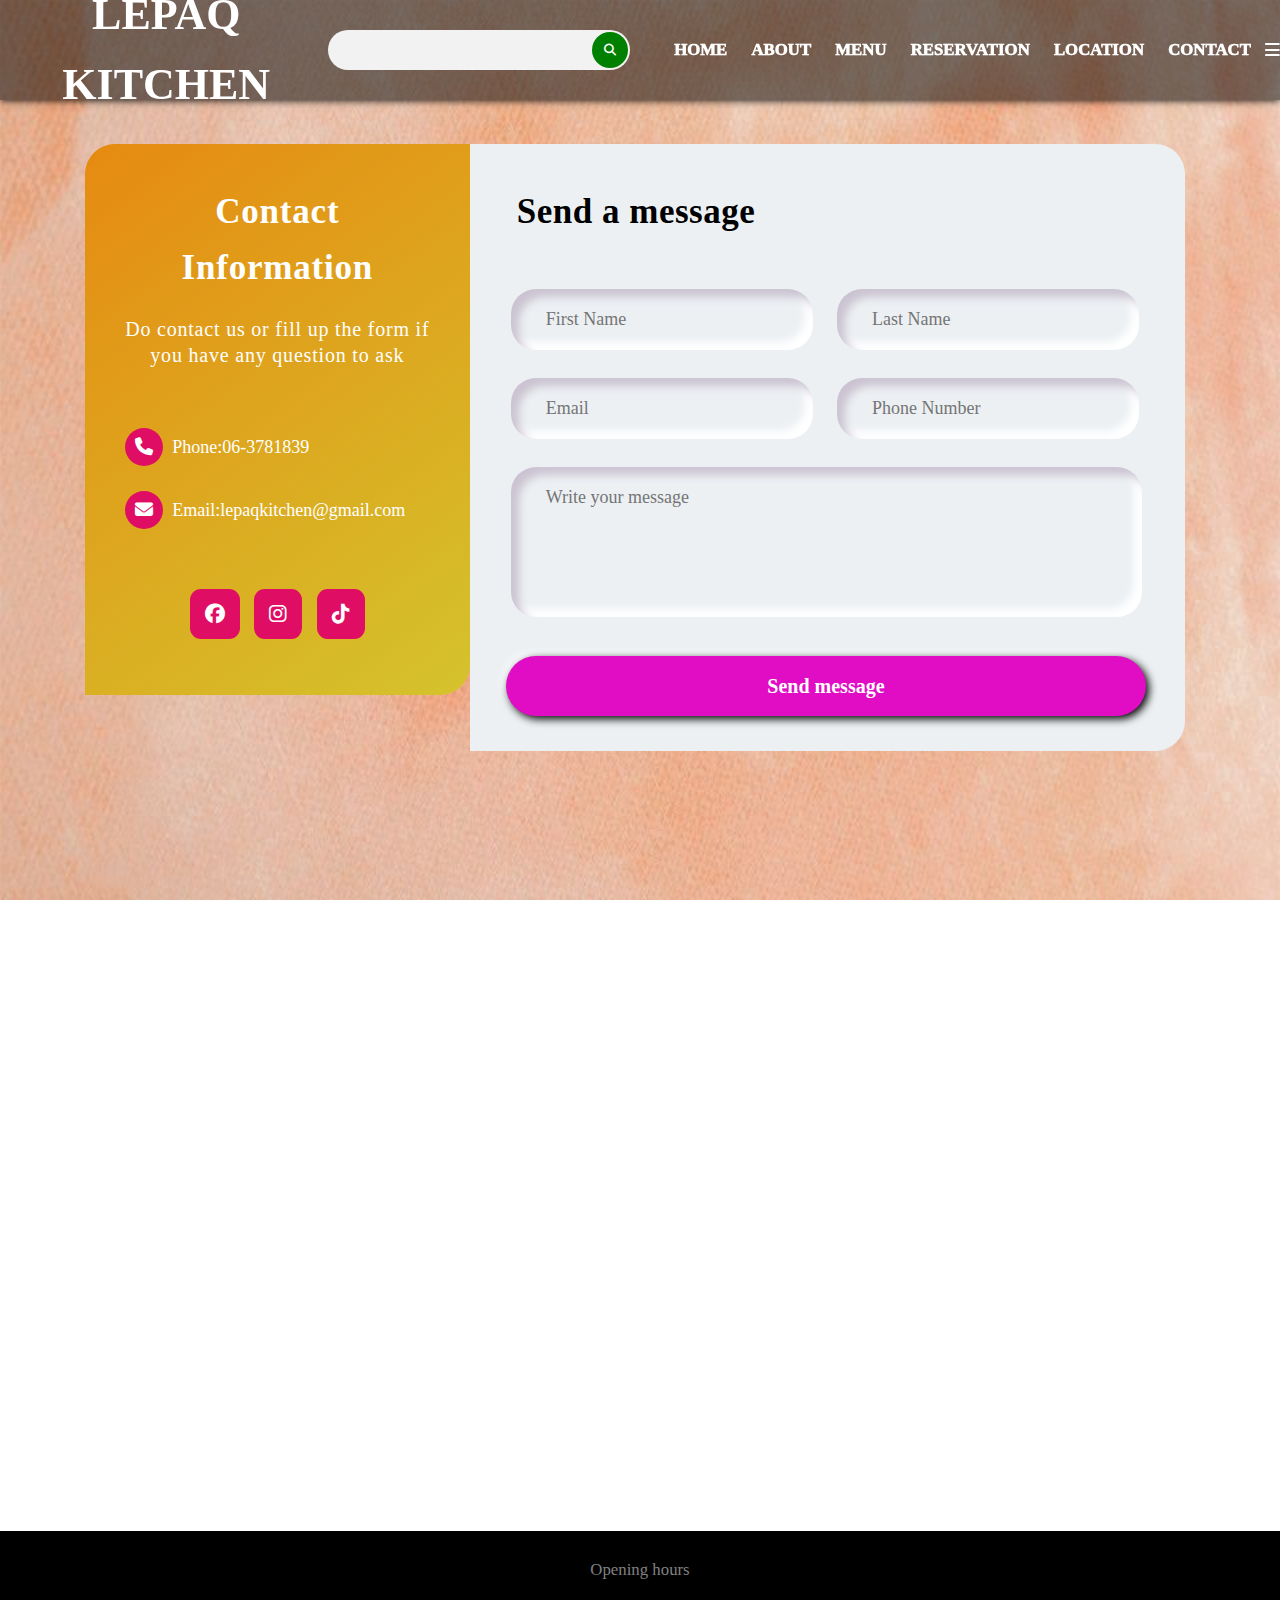
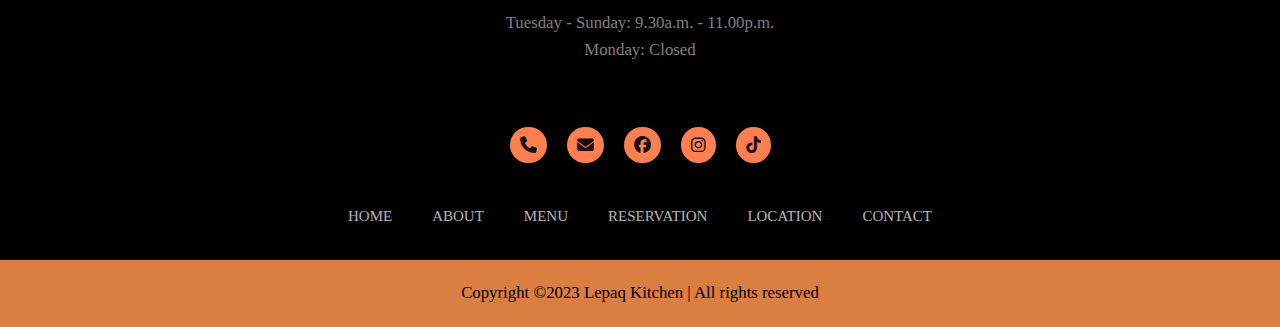
<file: groupesaimen/contact.html>
<html>
    <head>
        <title>CONTACT</title>
        <link rel="stylesheet" href="css/style.css">
        <link rel="stylesheet" href="https://cdnjs.cloudflare.com/ajax/libs/font-awesome/6.2.1/css/all.min.css">
    </head>
    <style>
        main{
            width: 100vw;
            margin: 0 auto;
            padding: 30px 20px;
            min-height: calc(200vh - 211px - 58px);
        }
        #section-wrapper{
            width: 90%;
            padding: 10px;
        }
        .box-wrapper{
            position: relative;
            display: table;
            width: 1100px;
            margin: auto;
            margin-top: 104px;
            border-radius: 30px;
            left: 5%;
        }
        .info-wrap{
            width: 35%;
            height: 551px;
            padding: 40px;
            float: left;
            display: block;
            border-radius: 30px 0px 30px 0px;
            background: linear-gradient(144deg, rgb(230, 138, 17)0%, rgb(212, 195, 44)100%);
            color: white;
        }
        .info-title{
            text-align: center;
            font-size: 35px;
            letter-spacing: 0.8px;
        }
        .info-subtitle{
            font-size: 20px;
            font-weight: 300;
            margin-top: 20px;
            letter-spacing: 0.8px;
            line-height: 26px;
            text-align: center;
        }
        .info-details{
            list-style: none;
            margin: 60px 0px;
        }
        .info-details li{
            margin-top: 25px;
            font-size: 18px;
            color:white;
        }
        .info-details li i{
            background: rgb(224, 13, 101);
            padding: 10px;
            border-radius: 80%;
            margin-right: 5px;
        }
        .info-details li a{
            color:white;
            text-decoration: none;
        }
        .info-details li a:hover{
            color: rgba(172, 43, 247, 0.774);
        }
        .social-icons{
            list-style: none;
            text-align: center;
            margin: 20px 0px;
        }
        .social-icons li{
            display: inline-block;
        }
        .social-icons li i{
            background:rgb(224, 13, 101);
            color:white;
            padding: 15px;
            font-size: 20px;
            border-radius: 22%;
            margin: 0px 5px;
            cursor: pointer;
        }
        .social-icons li i:hover{
            background: rgba(240, 216, 83, 0.555);
            color: black;
        }
        .form-wrap{
            width: 65%;
            float: right;
            padding: 40px 24px 35px;
            border-radius: 0px 30px 30px 0px;
            background: #ecf0f3;
        }
        .form-title{
            text-align: left;
            margin-left: 23px;
            font-size: 35px;
            letter-spacing: 0.5px;
        }
        .form-fields{
            display: table;
            width: 100%;
            padding: 15px 5px 5px 5px;
        }
        .form-fields input,
        .form-fields textarea{
            border: none;
            outline: none;
            background: none;
            font-size: 18px;
            color: black;
            padding: 20px 10px 20px 5px;
            width: 100%;
        }
        .form-fields textarea{
            height: 150px;
            resize: none;
        }
        .form-group{
            width: 46%;
            float: left;
            padding: 0px 30px;
            margin: 14px 12px;
            border-radius: 25px;
            box-shadow: inset 8px 8px 8px #cbc3d1, inset -8px -8px 8px #ffffff;
        }
        .form-fields .form-group:last-child{
            width: 96%;
        }
        .submit-button{
            width: 96%;
            height: 60px;
            margin: 0px 12px;
            border-radius: 30px;
            font-size: 20px;
            font-weight: 700;
            outline: none;
            border: none;
            cursor: pointer;
            color: #fff;
            text-align: center;
            background: rgb(224, 13, 196);
            box-shadow: 3px 3px 8px black, -3px -3px 8px #ffffff;
            transition: .5s;
        }
        .submit-button:hover{
            background: #b4882a;
        }
        /* Responsive css */
        @media only screen and (max-width: 767px){
            .box-wrapper{
                width: 100%;
            }
            .info-wrap,
            .form-wrap{
                width: 100%;
                height: inherit;
                float: none;
            }
            .info-wrap{
                border-radius: 30px 30px 0px 0px;
            }
            .form-wrap{
                border-radius: 0px 0px 30px 30px;
            }
            .form-group{
                width: 100%;
                float: none;
                margin: 25px 0px;
            }
            .formm-fields .form-group:last-child,
            .submit-button{
                width: 100%;
            }
            .submit-button{
                margin:10px 0px;
            }
        }
    </style>
    <style>
        body {
          background-image: url('images/bg4.jpg');
          background-repeat: no-repeat;
        background-attachment: fixed;
        background-size: 100% 100%;
          
        }
        </style>
        <section class="header">
        <header>
            <input type="checkbox" name="" id="chk1">
            <div class="logo"><h1>LepaQ Kitchen</h1></div>
            <div class="search-box">
                <form action="">
                    <input type="text" name="search" id="srch">
                    <button type="submit"><i class="fa fa-search"></i></button>
                </form>
            </div>
            <ul>
                <li><a href="index.html">HOME</a></li>
                <li><a href="about.html">ABOUT</a></li>
                <li><a href="menu.html">MENU</a></li>
                <li><a href="reservation.html">RESERVATION</a></li>
                <li><a href="location.html">LOCATION</a></li>
                <li><a href="contact.html">CONTACT</a></li>
            </ul>
            <div class="menu">
                <label for="chk1">
                    <i class="fa fa-bars"></i>
                </label>
            </div>
        </header>
        </section>
        <section class="main">
            <main>
                <section id="section-wrapper">
                    <div class="box-wrapper">
                        <div class="info-wrap">
                                <h2 class="info-title">Contact Information</h2>
                                <h3 class="info-subtitle">Do contact us or fill up the form if you have any question to ask</h3>
                                <ul class="info-details">
                                    <li>
                                        <i class="fa-solid fa-phone"></i>
                                            <span>Phone:</span><a href="tel:6063781839">06-3781839</a>
                                    </li>
                                    <li>
                                        <i class="fa fa-envelope" aria-hidden="true"></i>
                                            <span>Email:</span><a href="mailto:lepaqkitchen@gmail.com">lepaqkitchen@gmail.com</a>
                                    </li>
                                </ul>
                                <ul class="social-icons">
                                    <li>
                                        <a href="https://www.facebook.com/shaniznajwa.hairulnizam">
                                            <i class="fa-brands fa-facebook"></i>
                                        </a>
                                    </li>
                                    <li>
                                        <a href="https://instagram.com/shaniznajwa?igshid=ZDdkNTZiNTM=">
                                            <i class="fa-brands fa-instagram"></i>
                                        </a>
                                    </li>
                                    <li>
                                        <a href="https://www.tiktok.com/@shnznjwa?_t=8ZP8MvFUmn4&_r=1">
                                            <i class="fa-brands fa-tiktok"></i>
                                        </a>
                                    </li>
                                </ul>
                            </div>
                            <div class="form-wrap">
                                <form action="#" method="POST">
                                <h2 class="form-title">Send a message</h2>
                                <div class="form-fields">
                                    <div class="form-group">
                                        <input type="text" class="fname" placeholder="First Name">
                                    </div>
                                    <div class="form-group">
                                        <input type="text" class="1name" placeholder="Last Name">
                                    </div>
                                    <div class="form-group">
                                        <input type="email" class="email" placeholder="Email">
                                    </div>
                                    <div class="form-group">
                                        <input type="number" class="call" placeholder="Phone Number">
                                    </div>
                                    <div class="form-group">
                                        <textarea name="message" id="" placeholder="Write your message"></textarea>
                                    </div>
                                </div>
                                <input type="submit" value="Send message" class="submit-button">
                            </form>
                        </div>
                    </div>
                </section>
            </main>
        </section>
        <section class="footer">
        <footer>
            <div class="footerOperation">
                <p><b>Opening hours</b></p>
                <br>
                Tuesday - Sunday: 9.30a.m. - 11.00p.m.
                <p>Monday: Closed</p>
            </br>
            </div>
            <div class="footerContainer">
                <div class="socialIcons">
                    <a href="tel:6036781839"><i class="fa-solid fa-phone"></i></a>
                    <a href="mailto:lepaqkitchen@gmail.com"><i class="fa fa-envelope" aria-hidden="true"></i></a>
                    <a href="https://www.facebook.com/shaniznajwa.hairulnizam?mibextid=ZbWKwL"><i class="fa-brands fa-facebook"></i></a>
                    <a href="https://instagram.com/shaniznajwa?igshid=ZDdkNTZiNTM="><i class="fa-brands fa-instagram"></i></a>
                    <a href="https://www.tiktok.com/@shnznjwa?_t=8ZP8MvFUmn4&_r=1"><i class="fa-brands fa-tiktok"></i></a>
                </div>
                <div class="footerNav">
                    <ul>
                        <li><a href="index.html">HOME</a></li>
                        <li><a href="about.html">ABOUT</a></li>
                        <li><a href="menu.html">MENU</a></li>
                        <li><a href="reservation.html">RESERVATION</a></li>
                        <li><a href="location.html">LOCATION</a></li>
                        <li><a href="contact.html">CONTACT</a></li>
                    </ul>
                </div>
            </div>
        <div class="footerBottom">
            <p>Copyright &copy;2023 Lepaq Kitchen | All rights reserved</p>
        </div>
        </footer>
       </section>
    </body>
</html>
</file>
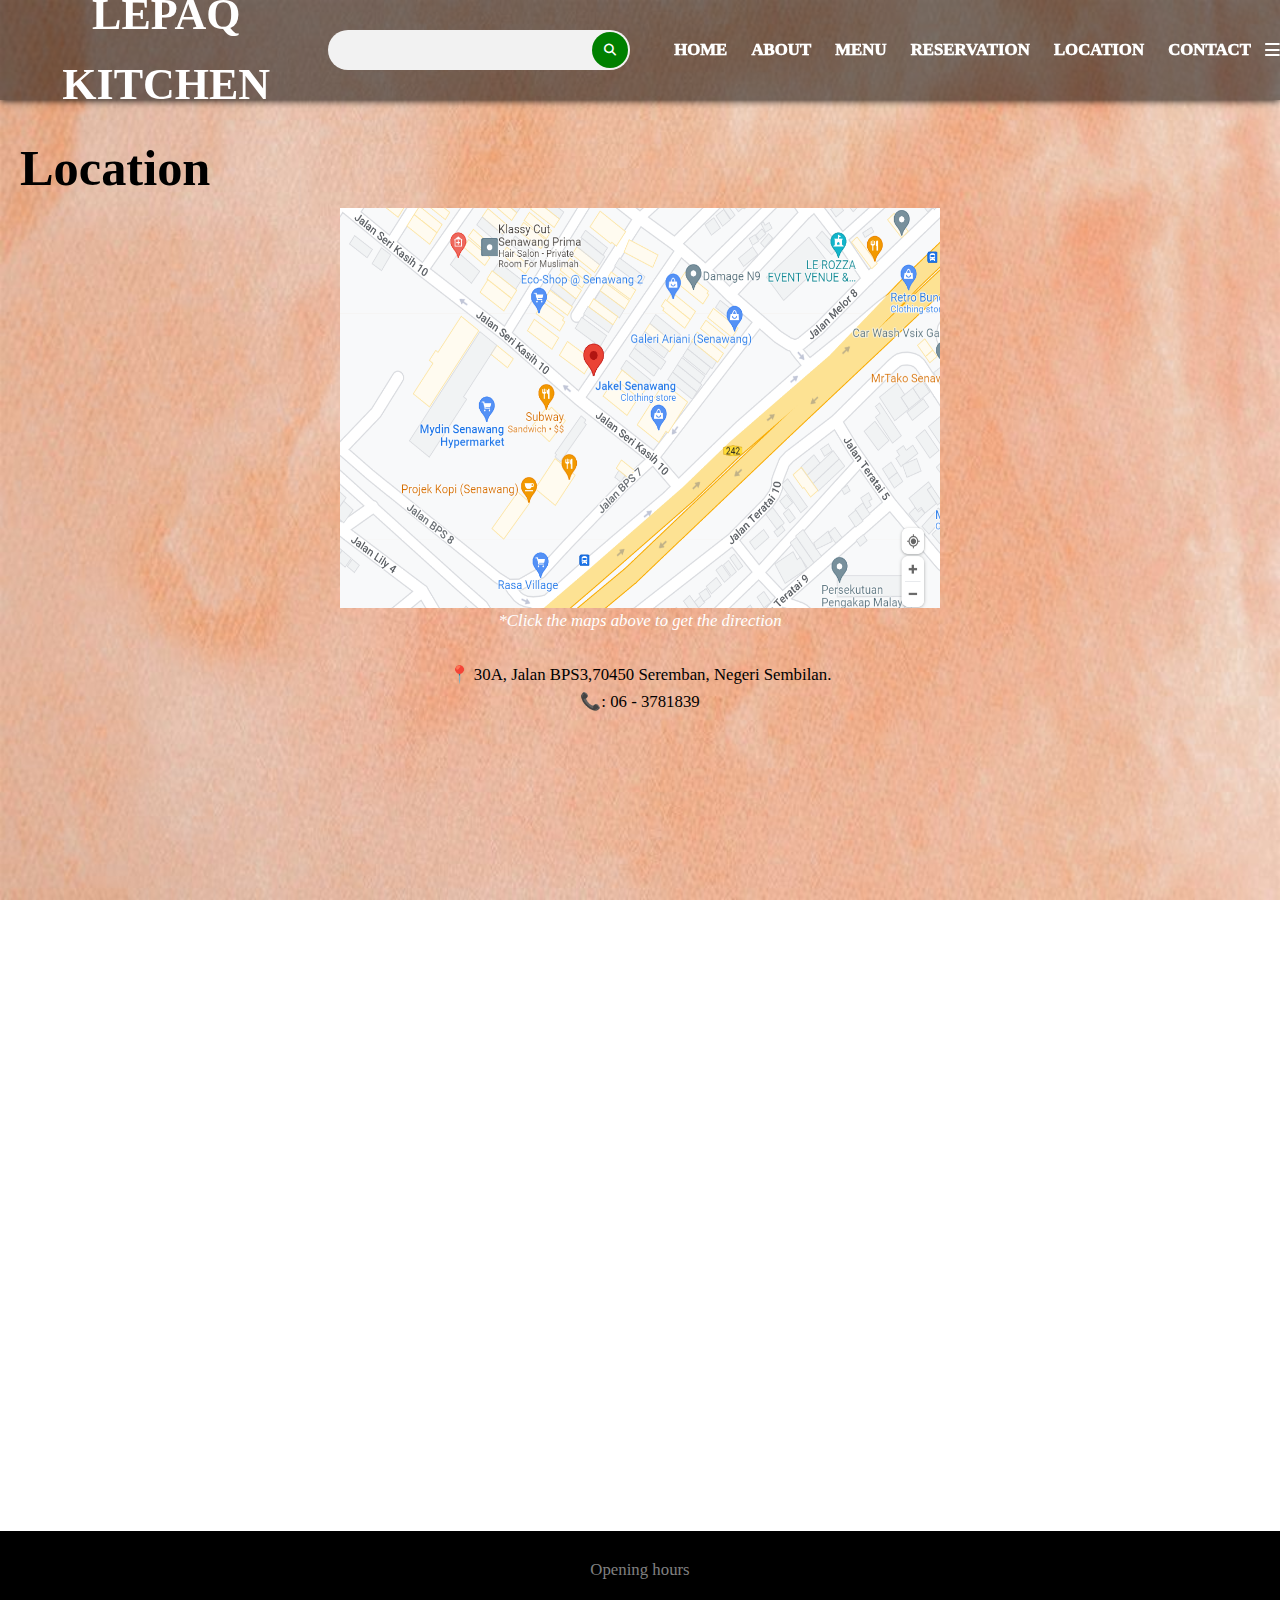
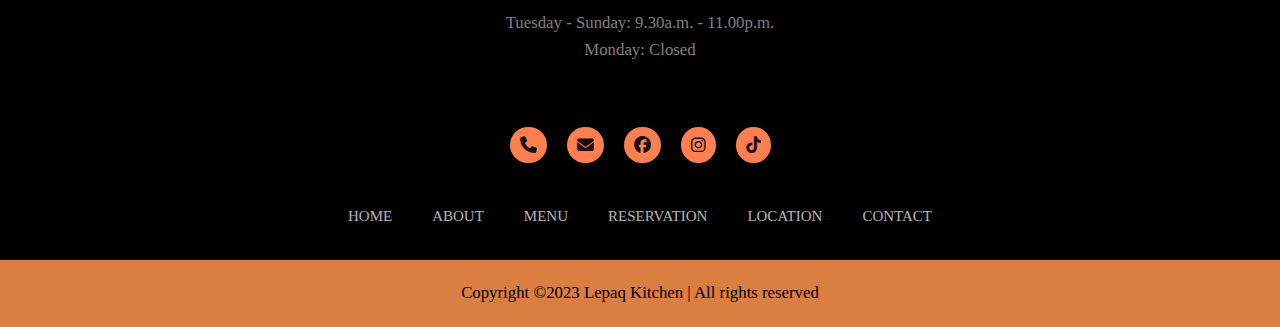
<file: groupesaimen/location.html>
<html>
    <head>
        <title>LOCATION</title>
        <link rel="stylesheet" href="css/style.css">
        <link rel="stylesheet" href="https://cdnjs.cloudflare.com/ajax/libs/font-awesome/6.2.1/css/all.min.css">
    </head>
    <style>
        main{
            width: 100vw;
            margin: 0 auto;
            padding: 20px 20px;
            min-height: calc(200vh - 211px - 58px);
        }
    </style>
   <style>
    body {
    background-image: url('images/bg4.jpg');
    background-repeat: no-repeat;
    background-attachment: fixed;
    background-size: 100% 100%;
      
    }
    </style>
        <section class="header">
        <header>
            <input type="checkbox" name="" id="chk1">
            <div class="logo"><h1>LepaQ Kitchen</h1></div>
            <div class="search-box">
                <form action="">
                    <input type="text" name="search" id="srch">
                    <button type="submit"><i class="fa fa-search"></i></button>
                </form>
            </div>
            <ul>
                <li><a href="index.html">HOME</a></li>
                <li><a href="about.html">ABOUT</a></li>
                <li><a href="menu.html">MENU</a></li>
                <li><a href="reservation.html">RESERVATION</a></li>
                <li><a href="location.html">LOCATION</a></li>
                <li><a href="contact.html">CONTACT</a></li>
            </ul>
            <div class="menu">
                <label for="chk1">
                    <i class="fa fa-bars"></i>
                </label>
            </div>
        </header>
        </section>
        

        <section class="main">
            <main>
             <br> <br> <br> <br> 
        <div class="content">
            </p><h1 style="font-size:300%;">Location</h1>

        <a href="https://goo.gl/maps/EwADKd3rL1hfPeFc8">
        <p style="text-align:center";><img src="images/locationn.png" alt="Location" style="width:600px;height:400px;">
        </a>

        <br>
        <i>*Click the maps above to get the direction</i>
        <br><br>

        &#128205 30A, Jalan BPS3,70450 Seremban, Negeri Sembilan. 
        <br> &#128222: 06 - 3781839




            </main>
        </section>
        <section class="footer">
        <footer>
            <div class="footerOperation">
                <p><b>Opening hours</b></p>
                <br>
                Tuesday - Sunday: 9.30a.m. - 11.00p.m.
                <p>Monday: Closed</p>
            </br>
            </div>
            <div class="footerContainer">
                <div class="socialIcons">
                    <a href="tel:6063781839"><i class="fa-solid fa-phone"></i></a>
                    <a href="mailto:lepaqkitchen@gmail.com"><i class="fa fa-envelope" aria-hidden="true"></i></a>
                    <a href="https://www.facebook.com/shaniznajwa.hairulnizam?mibextid=ZbWKwL"><i class="fa-brands fa-facebook"></i></a>
                    <a href="https://instagram.com/shaniznajwa?igshid=ZDdkNTZiNTM="><i class="fa-brands fa-instagram"></i></a>
                    <a href="https://www.tiktok.com/@shnznjwa?_t=8ZP8MvFUmn4&_r=1"><i class="fa-brands fa-tiktok"></i></a>
                </div>
                <div class="footerNav">
                    <ul>
                        <li><a href="index.html">HOME</a></li>
                        <li><a href="about.html">ABOUT</a></li>
                        <li><a href="menu.html">MENU</a></li>
                        <li><a href="reservation.html">RESERVATION</a></li>
                        <li><a href="location.html">LOCATION</a></li>
                        <li><a href="contact.html">CONTACT</a></li>
                    </ul>
                </div>
            </div>
        <div class="footerBottom">
            <p>Copyright &copy;2023 Lepaq Kitchen | All rights reserved</p>
        </div>
        </footer>
       </section>
    </body>
</html>
</file>
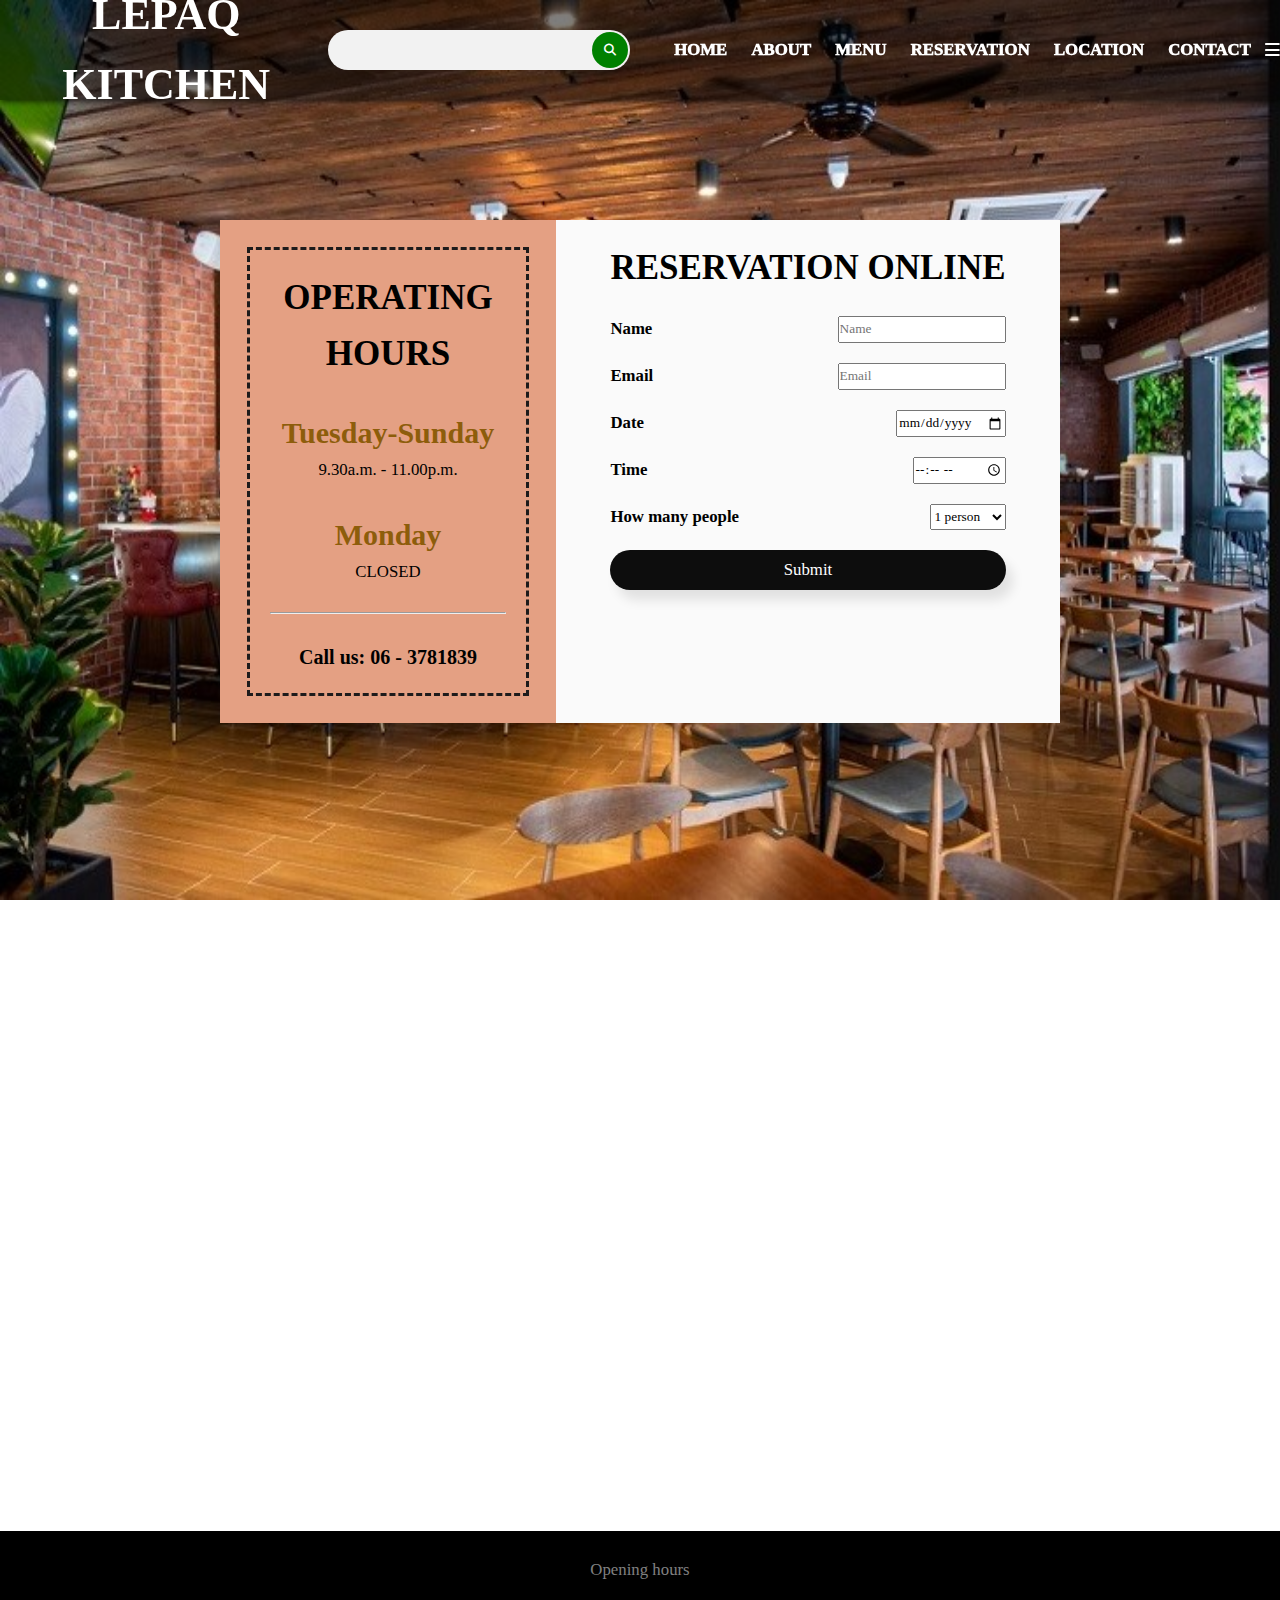
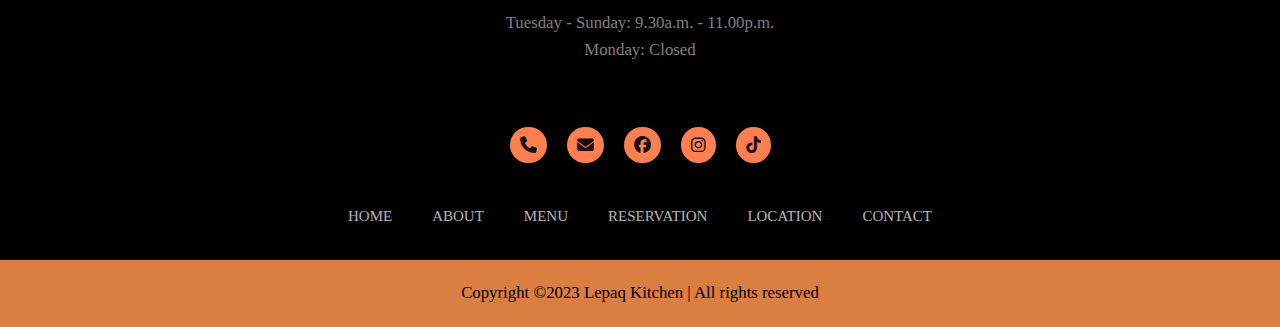
<file: groupesaimen/reservation.html>
<html>
    <head>
        <title>RESERVATION</title>
        <link rel="stylesheet" href="css/style.css">
        <link rel="stylesheet" href="https://cdnjs.cloudflare.com/ajax/libs/font-awesome/6.2.1/css/all.min.css">
    </head>
    <style>
        main{
            width: 100vw;
            margin: 0 auto;
            padding: 20px 20px;
            min-height: calc(200vh - 211px - 58px);
        }
    </style>
    <body background="images/bgreserv.jpg">

        <style>
            body {
              background-image: url('images/bgreserv.jpg');
              background-repeat: no-repeat;
              background-attachment: fixed;
              background-size: 100% 100%;
            }
            </style>
    
        <section class="header">
        <header>
            <input type="checkbox" name="" id="chk1">
            <div class="logo"><h1>LepaQ Kitchen</h1></div>
            <div class="search-box">
                <form action="">
                    <input type="text" name="search" id="srch">
                    <button type="submit"><i class="fa fa-search"></i></button>
                </form>
            </div>
            <ul>
                <li><a href="index.html">HOME</a></li>
                <li><a href="about.html">ABOUT</a></li>
                <li><a href="menu.html">MENU</a></li>
                <li><a href="reservation.html">RESERVATION</a></li>
                <li><a href="location.html">LOCATION</a></li>
                <li><a href="contact.html">CONTACT</a></li>
            </ul>
            <div class="menu">
                <label for="chk1">
                    <i class="fa fa-bars"></i>
                </label>
            </div>
        </header>
        </section>

       

        <section class="main">
            <main>

                <div class="container">
                    <div class="container-time">
                        <h2 class="heading">Operating Hours</h2><br>
                        <h3 class="heading-days">Tuesday-Sunday</h3>
                        <p>9.30a.m. - 11.00p.m.</p><br>

                        <h3 class="heading-days">Monday</h3>
                        <p>CLOSED</p><br>

                        <hr><br>

                        <h4 class="heading-phone">Call us: 06 - 3781839</h4>
                </div>

                <div class="container-form">
                    <form action="#">
                        <h2 class="heading heading-yellow">Reservation Online</h2>

                        <div class="form-field">
                            <p>Name</p>
                            <input type="text" placeholder="Name">
                        </div>
                        <div class="form-field">
                            <p>Email</p>
                            <input type="email" placeholder="Email">
                        </div>
                        <div class="form-field">
                            <p>Date</p>
                            <input type="date">
                        </div>
                        <div class="form-field">
                            <p>Time</p>
                            <input type="time">
                        </div>
                        <div class="form-field">
                            <p>How many people</p>
                            <select name="select" id="#">
                                <option value="1">1 person</option>
                                <option value="2">2 person</option>
                                <option value="3">3 person</option>
                                <option value="4">4 person</option>
                                <option value="5">5 person</option>
                                <option value="6+">6+ person</option>
                                </select>
                        </div>

                        <button class="btn">Submit</button>

                    </form>
                    </div>
                </div>

            </main>
        </section>
        <section class="footer">
        <footer>
            <div class="footerOperation">
                <p><b>Opening hours</b></p>
                <br>
                Tuesday - Sunday: 9.30a.m. - 11.00p.m.
                <p>Monday: Closed</p>
            </br>
            </div>
            <div class="footerContainer">
                <div class="socialIcons">
                    <a href="tel:6063781839"><i class="fa-solid fa-phone"></i></a>
                    <a href="mailto:lepaqkitchen@gmail.com"><i class="fa fa-envelope" aria-hidden="true"></i></a>
                    <a href="https://www.facebook.com/shaniznajwa.hairulnizam?mibextid=ZbWKwL"><i class="fa-brands fa-facebook"></i></a>
                    <a href="https://instagram.com/shaniznajwa?igshid=ZDdkNTZiNTM="><i class="fa-brands fa-instagram"></i></a>
                    <a href="https://www.tiktok.com/@shnznjwa?_t=8ZP8MvFUmn4&_r=1"><i class="fa-brands fa-tiktok"></i></a>
                </div>
                <div class="footerNav">
                    <ul>
                        <li><a href="index.html">HOME</a></li>
                        <li><a href="about.html">ABOUT</a></li>
                        <li><a href="menu.html">MENU</a></li>
                        <li><a href="reservation.html">RESERVATION</a></li>
                        <li><a href="location.html">LOCATION</a></li>
                        <li><a href="contact.html">CONTACT</a></li>
                    </ul>
                </div>
            </div>
        <div class="footerBottom">
            <p>Copyright &copy;2023 Lepaq Kitchen | All rights reserved</p>
        </div>
        </footer>
       </section>
    </body>
</html>
</file>
<file: groupesaimen/css/style.css>
html{
    height: 100vh;
}
*{
    margin: 0;
    padding: 0;
    box-sizing: border-box;
    font-family:'Times New Roman', Times, serif;
}
body{
    height: 100vh;
    background-position: center;
    overflow-x: hidden;
}
header{
    width:100%;
    height: 100px;
    display: flex;
    justify-content: space-between;
    align-items: center;
    position: fixed;
    z-index: 99;
    box-shadow: 0 0 8px #000;
    background: rgba(0,0,0,0.5);
}
#chk1{
    display: none;
}
i{
    color: #fff;
    cursor: pointer;
}
.logo{
    flex: 1;
    color: #fff;
    margin-left: 10px;
    text-transform: uppercase;
    font-size: 22px;
    text-align: center;
    padding-left: 5px;
    padding-right: 40px;
}
header .search-box{
    flex: 1;
    position: relative;
    right: 30px;
}
.search-box input{
    width: 100%;
    height: 40px;
    border: none;
    outline: none;
    background: #f2f2f2;
    border-radius: 30px;
    color: gray;
    font-size: 16px;
    text-align: center;
}
.search-box button{
    cursor: pointer;
    width: 40px;
    height: 40px;
    border-radius: 30px;
    border: none;
    position: absolute;
    top: 0;
    right: 0;
    transform: scale(0.9);
    background: green;
}
header ul{
    flex: 2;
    display: flex;
    justify-content: space-evenly;
}
header ul li{
    list-style: none;
}
header ul li a{
    text-decoration: none;
    color: #fff;
    font-weight: 1000;
    text-transform: uppercase;
    padding: 10px;
}
header ul li a:hover{
    color:chocolate;
}
header.menu{
    font-size: 2.5em;
    display: none;
}
@media(max-width: 1000px){
    .search-box button{
        position: absolute;
    }
    header ul{
        position: fixed;
        top: 100px;
        background: rgba(0,0,0,0.5);
        height: calc(100vh- 100px);
        width: 50%;
        flex-direction: column;
        align-items: center;
        transition: right 0.5s linear;
    }
    header.menu{
        display: block;
        width: 100px;
        text-align: center;
    }
    #chk1:checked{
        right: 0;
    }
}
@media(max-width: 600px){
    header .logo{
        font-size: 10px;
        margin-left: 8px;
    }
    header ul{
        width: 100%;
    }
}

footer{
    background-color:black;
    bottom: 100%;
    top: 100%;
    left:auto;
}
.footerOperation{
    text-align: center;
    color: gray;
    padding: 2%;
}
.footerContainer{
    width: 100%;
    padding: 0%;
}
.socialIcons{
    display: flex;
    justify-content: center;
}
.socialIcons a{
    text-decoration: none;
    padding: 10px;
    background-color:coral;
    margin: 10px;
    border-radius: 50%;
}
.socialIcons a i{
    font-size: 1em;
    color: black;
    opacity: 0.9;
}
/*Hover Effects on  Social Media Icons */
.socialIcons a:hover{
    background-color: pink;;
    transition: 0.5s;
}
.socialIcons a:hover i{
    color: white;
    transition: 0.5s;
}
.footerNav{
    margin:30px 0;
}
.footerNav ul{
    display: flex;
    justify-content: center;
}
.footerNav ul li a{
    color: white;
    margin: 20px;
    text-decoration: none;
    font-size: 15px;
    opacity: 0.7;
}
.footerNav ul li a:hover{
    opacity: 1;
    color:chocolate;
}
.footerBottom{
    background-color:rgb(218, 126, 65);
    padding: 20px;
    text-align: center;
}
.footerBottom p{
    color: black;
}
.designer{
    opacity: 0.7;
    text-transform: uppercase;
    letter-spacing: 1px;
    font-weight: 400;
    margin: 0px 5px;
}
@media (max-width: 700px){
    .footerNav ul{
        flex-direction: column;
    }
    .footernav ul li{
        width: 100%;
        text-align:center;
        margin: 10px;
    }
}

.container {
    background-color: #fafafa;
    margin: 200px;
    box-shadow: 10px 15px 20px rgba(0,0,0,.1);
    display: grid;
    grid-template-columns: 40% 60%;

}

.container-time {
    background-color: rgba(227, 155, 124, 0.95);
    padding: 50px;
    outline: 3px dashed #1d1b1b;
    outline-offset: -30px;
    text-align: center;
}

.heading {
    font-size: 35px;
    text-transform: uppercase;
}

.heading-days {
    color: #8d5d0b;
    font-size: 30px;
}

.heading-phone {
    font-size: 20px;

}

.container-form {
    padding: 20px 0;
    margin: 0 auto;
    color: #000;
}
form {
    display: grid;
    grid-row-gap: 20px;
}
form {
    font-weight: 600;
}
.form-field {
    display: flex;
    justify-content: space-between;
}

input,select {
    pad: 10px 25px;
}

.btn {
    background-color: rgba(0,0,0,.95);
    color: #fff;
    padding: 10px 20px;
    border: none;
    font-size: 18px;
    border-radius: 100px;
    -webkit-border-radius: 100px;
    -moz-border-radius: 100px;
    -ms-border-radius: 100px;
    -o-border-radius: 100px;
    box-shadow: 7px 10px 12px rgba(0,0,0,.1);
    cursor: pointer;
    transition: all .3s;
    -webkit-transition: all .3s;
    -moz-transition: all .3s;
    -ms-transition: all .3s;
    -o-transition: all .3s;

}

.btn:hover {
    transform: scale(1.03);
    -webkit-transform: scale(1.03);
    -moz-transform: scale(1.03);
    -ms-transform: scale(1.03);
    -o-transform: scale(1.03);
    box-shadow: 10px 12px 15px rgba(0,0,0,.3);
}

.items{
    display: grid;
    position: relative;
    grid-template-columns: repeat(4, 1fr);
    grid-template-rows: auto 1fr;
    border-radius: 15px;
    box-shadow: 0 0 15px rgba(0,0,0,0.6);
    transition: .2s ease-in-out;
    padding: 30px 20px;
    grid-column-gap: 20px;
    grid-row-gap: 30px;
}
.item img{
    position: relative;
    width: 100%;
    height: 280px;
    border-radius: 15px 15px 15px 15px;
    object-fit: cover;
    cursor: pointer;
    transition: 0.2s ease;
}
.item img:hover{
    transform: scale(1.04);
}
.item h4{
    padding: 5px;
    text-align: center;
}
.item button{
    padding: 5px 30px;
    border: none;
    outline: none;
    background-color: #d65108;
    color: #fff;
    cursor: pointer;
    border-radius: 4px;
    font-size: 20px;
    display: block;
    margin: 0 auto;
    transition: 0.2s all;
}
.item button:hover{
    transform: scale(1.04);
}
@media screen and (max-width: 768px){
    .items{
        grid-template-columns: repeat(1,1fr);
    }
}


*{
    padding: 0;
    margin: 0;
    box-sizing: border-box;
}
:root{
    --tenne-tawny: #d65108;
    --tenne-tawny-dark: #b54507;
}
body{
    font-weight: 300;
    font-size: 1.05rem;
    line-height: 1.6;
    font-family: 'Gill Sans', 'Gill Sans MT', Calibri, 'Trebuchet MS', sans-serif;
}

/* */
.btn{
    font-family: inherit;
    cursor: pointer;
    outline: 0;
    font-size: 1.05rem;
}
.text{
    opacity: 0.8;
}
.title{
    font-size: 2rem;
    margin-bottom: 1rem;
}

/* */
.containerr{
    min-height: 50vh;
}
.meal-wrapper{
    max-width: 1280px;
    margin: 0 auto;
    padding: 2rem;
    background: #fff;
    text-align: center;
}
.meal-search{
    margin: 2rem 0;
}
.meal-search cite{
    font-size: 1rem;
}
.meal-search-box{
    margin: 1.2rem 0;
    display: flex;
    align-items: stretch;
}
.search-control,
.search-btn{
    width: 100%;
}
.search-control{
    padding: 0 1rem;
    font-size: 1.1rem;
    font-family: inherit;
    outline: 0;
    border: 1px solid #d65108;
    color: #d65108;
    border-top-left-radius: 2rem;
    border-bottom-left-radius: 2rem;
}
.search-control::placeholder{
    color:rgb(218, 126, 65)
}
.search-btn{
    width: 55px;
    height: 55px;
    font-size: 1.8rem;
    background: #d65108;
    color: #fff;
    border: none;
    border-top-right-radius: 2rem;
    border-bottom-right-radius: 2rem;
    transition: all 0.4s linear;
}
</file>
